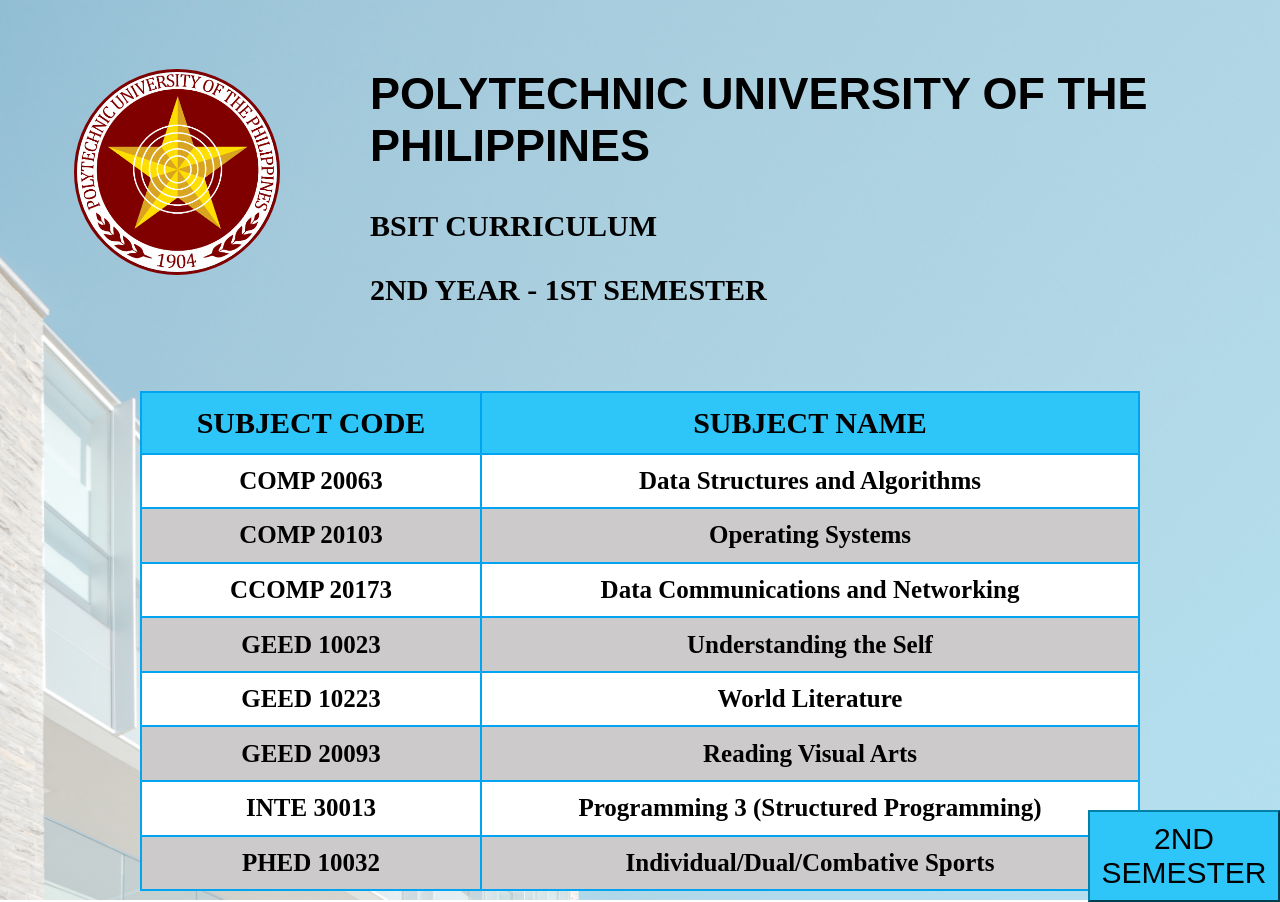
<file: index.html>
<!DOCTYPE html>
<html>
<head>
<title>BSIT CURRICULUM 1ST SEM</title>
<link href="style.css" rel="stylesheet" type"text/css">
<link rel="icon" type="image/x-icon" href="logo.png">
</head>

<!-- BUENO, MIGUEL ANGELO A. -->
<!-- BSIT 2-2 -->

<head>
    <div class="background">
        <br>
    <div class="wrapper">
        <img src="logo.png">
        <div class="text-box">
        <h2>POLYTECHNIC UNIVERSITY OF THE PHILIPPINES</h2>
        <h3>BSIT CURRICULUM</h3>
        <h3>2ND YEAR - 1ST SEMESTER</h3>
        <button type="button" onclick="location.href='BSIT CURRICULUM2.html'" title="Go to 2nd Semester">2ND SEMESTER</button>
</head>

<br>
<br>
<br>

<body>
<center>
<table>
    <tr>
        <th>SUBJECT CODE</th>
        <th>SUBJECT NAME</th>
    </tr>
    <tr>
        <td>COMP 20063</td>
        <td>Data Structures and Algorithms</td>
    </tr>
    <tr>
        <td>COMP 20103</td>
        <td>Operating Systems</td>
    </tr>
    <tr>
        <td>CCOMP 20173</td>
        <td>Data Communications and Networking</td>
    </tr>
    <tr>
        <td>GEED 10023</td>
        <td>Understanding the Self</td>
    <tr>
        <td>GEED 10223</td>
        <td>World Literature</td>
    </tr>
    <tr>
        <td>GEED 20093</td>
        <td>Reading Visual Arts</td>
    </tr>
    <tr>
        <td>INTE 30013</td>
        <td>Programming 3 (Structured Programming)</td>
    </tr>
    <trt> 
        <td>PHED 10032</td>
        <td>Individual/Dual/Combative Sports</td>
    </tr>
</table>
</center>

</body>

</html>
</file>
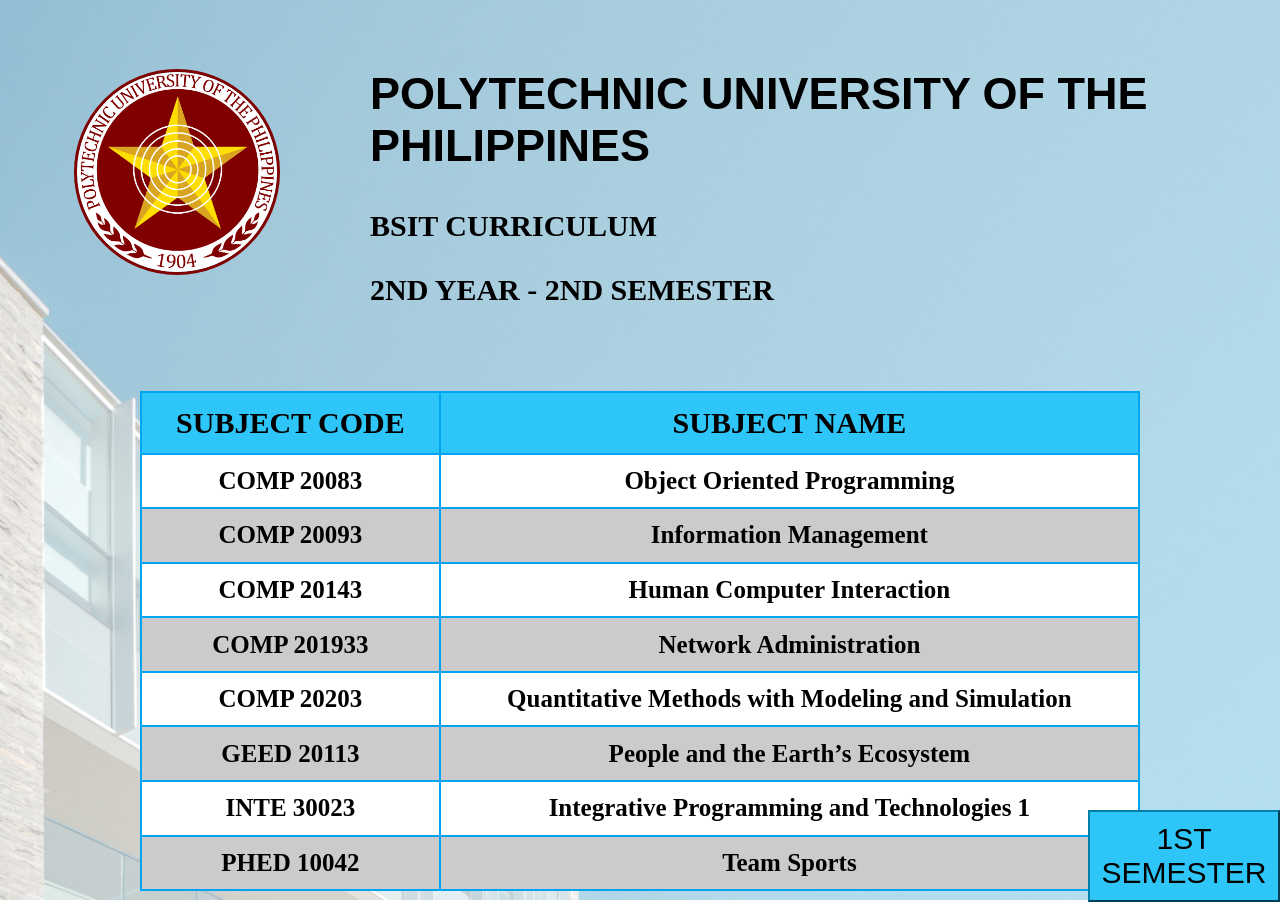
<file: BSIT CURRICULUM2.html>
<!DOCTYPE html>
<html>
<head>
<title>BSIT CURRICULUM 2ND SEM</title>
<link href="style2.css" rel="stylesheet" type"text/css">
<link rel="icon" type="image/x-icon" href="logo.png">
</head>

<!-- BUENO, MIGUEL ANGELO A. -->
<!-- BSIT 2-2 -->

<head>
    <div class="background">
        <br>
    <div class="wrapper">
        <img src="logo.png">
        <div class="text-box">
        <h2>POLYTECHNIC UNIVERSITY OF THE PHILIPPINES</h2>
        <h3>BSIT CURRICULUM</h3>
        <h3>2ND YEAR - 2ND SEMESTER</h3>
        <button type="button" onclick="location.href='index.html'" title="Go to 1st Semester">1ST SEMESTER</button>
</head>

<br>
<br>
<br>

<body>
<center>
<table>
    <tr>
        <th>SUBJECT CODE</th>
        <th>SUBJECT NAME</th>
    </tr>
    <tr>
        <td>COMP 20083</td>
        <td>Object Oriented Programming</td>
    </tr>
    <tr>
        <td>COMP 20093</td>
        <td>Information Management</td>
    </tr>
    <tr>
        <td>COMP 20143</td>
        <td>Human Computer Interaction</td>
    </tr>
    <tr>
        <td>COMP  201933</td>
        <td>Network Administration</td>
        <tr>
        <td>COMP 20203</td>
        <td>Quantitative Methods with Modeling and Simulation</td>
        </tr>
        <tr>
            <td>GEED 20113</td>
        <td>People and the Earth’s Ecosystem</td>
        </tr>
        <tr>
            <td>INTE 30023</td>
        <td>Integrative Programming and Technologies 1</td>
        </tr>
        <trt> <td>PHED 10042</td>
        <td>Team Sports</td>
    </tr>
</table>
</center>

</body>

<body>


</body>

</html>
</file>
<file: style.css>
body
{
    margin: 0px;
    padding: 0px;
}

.background
{
    width: 100%;
    height: 100vh;
    background-image: url(background.jpg);
    background-repeat: no-repeat;
    background-size: cover;
    background-position: center;
}

.wrapper {
margin: 50px auto;
width: 90%;
}

img {
width: 200px;
height: 200px;
float: left;
margin-top: 1px;
margin-right: 10vh;
margin-left: 10px;
border-radius: 50%;
border: 3px solid #800000ff;
}

.text-box {
color: #000000;
}

.text-box h2 {
    margin-top: 50px;
    font-size: 45px;
    font-family: Arial, Helvetica, sans-serif;
    font-weight: 900;
}

.text-box h3
{
    margin-top: 1px;
    font-size: 30px;
    font-weight: 800;
}

table {
    width: 1000px;
    height: 500px;
    border-style:groove;
    table-layout:auto;
   
}

th {
    text-align: center;
    background-color:rgb(46, 198, 248);
    font-size: 30px;
    font-family:'Franklin Gothic Medium';

}

table, th, td {
    border: 2px solid #00a4f0;
    border-collapse: collapse;
    padding: 10px;
}

td {
    font-size: 25px;
    font-weight: 600;
    text-align: center;
}

caption {
    text-align: center;
}

tr:nth-child(even){
background-color: white;

}

tr:nth-child(odd) {
    background-color: rgb(204, 202, 202);
}

button {
    background-color: rgb(46, 198, 248);
    border-color: #0280a7;
    position:absolute;
    transform: translate(-50% -50%);
    top: 90%;
    left: 85%;
    padding: 10px;
    font-size: 30px;
}
</file>
<file: style2.css>
body
{
    margin: 0px;
    padding: 0px;
}

.background
{
    width: 100%;
    height: 100vh;
    background-image: url(background.jpg);
    background-repeat: no-repeat;
    background-size: cover;
    background-position: center;
}

.wrapper {
margin: 50px auto;
width: 90%;
}

img {
width: 200px;
height: 200px;
float: left;
margin-top: 1px;
margin-right: 10vh;
margin-left: 10px;
border-radius: 50%;
border: 3px solid #800000ff;
}

.text-box {
color: #000000;
}

.text-box h2 {
    margin-top: 50px;
    font-size: 45px;
    font-family: Arial, Helvetica, sans-serif;
    font-weight: 900;
}

.text-box h3
{
    margin-top: 1px;
    font-size: 30px;
    font-weight: 800;
}

table {
    width: 1000px;
    height: 500px;
    border-style:groove;
    table-layout:auto;
   
}

th {
    text-align: center;
    background-color:rgb(46, 198, 248);
    font-size: 30px;
    font-family:'Franklin Gothic Medium';

}

table, th, td {
    border: 2px solid #00a4f0;
    border-collapse: collapse;
    padding: 10px;
}

td {
    font-size: 25px;
    font-weight: 600;
    text-align: center;
}

caption {
    text-align: center;
}

tr:nth-child(even){
background-color: white;

}

tr:nth-child(odd) {
    background-color: rgb(204, 202, 202);
}

button {
    background-color: rgb(46, 198, 248);
    border-color: #0280a7;
    position:absolute;
    transform: translate(-50% -50%);
    top: 90%;
    left: 85%;
    padding: 10px;
    font-size: 30px;

}
</file>
